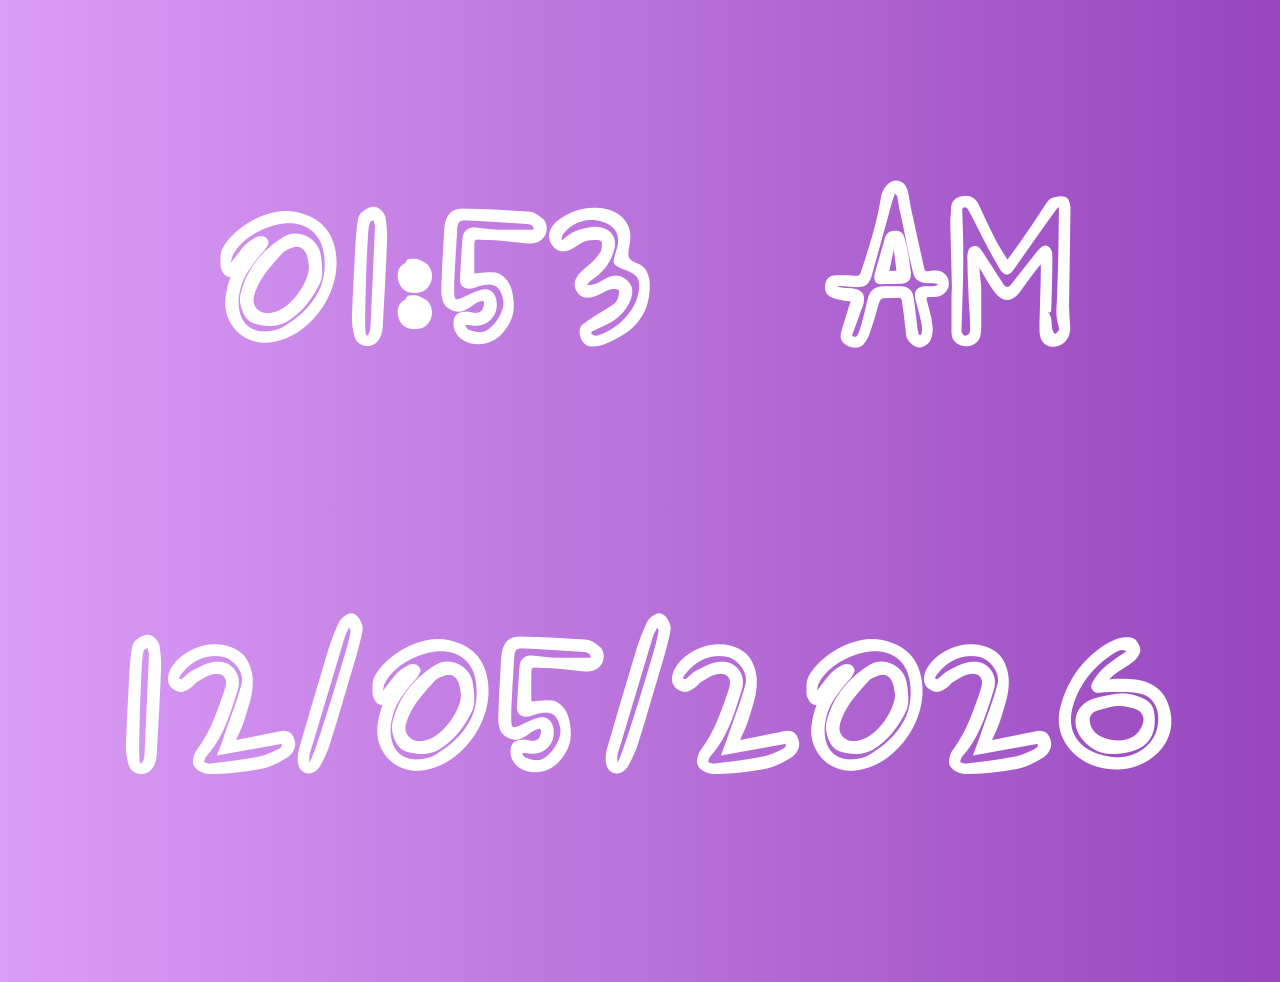
<file: index.html>
<html>
	<head>
		<link rel="preconnect" href="https://fonts.googleapis.com">
		<link rel="preconnect" href="https://fonts.gstatic.com" crossorigin>
		<link href="https://fonts.googleapis.com/css2?family=Shizuru&display=swap" rel="stylesheet">
		<link rel="stylesheet" href="style.css">
	</head>
	<body>
		<div id="info">
  			<h1 id="clock">time</h1>
  			<h3 id="date">date</h3>
		</div>
	</body>
	<script src="clock.js"></script>
</html>
</file>
<file: style.css>
#clock, #date {
  text-align: center;
  font-size: 175px;
  color: white;
  font-family: "Shizuru", cursive;
}

body {
  background-image: linear-gradient(to right, #db9ef7, #9746bd);
}

#info {
  margin-top: 10%;
}
</file>
